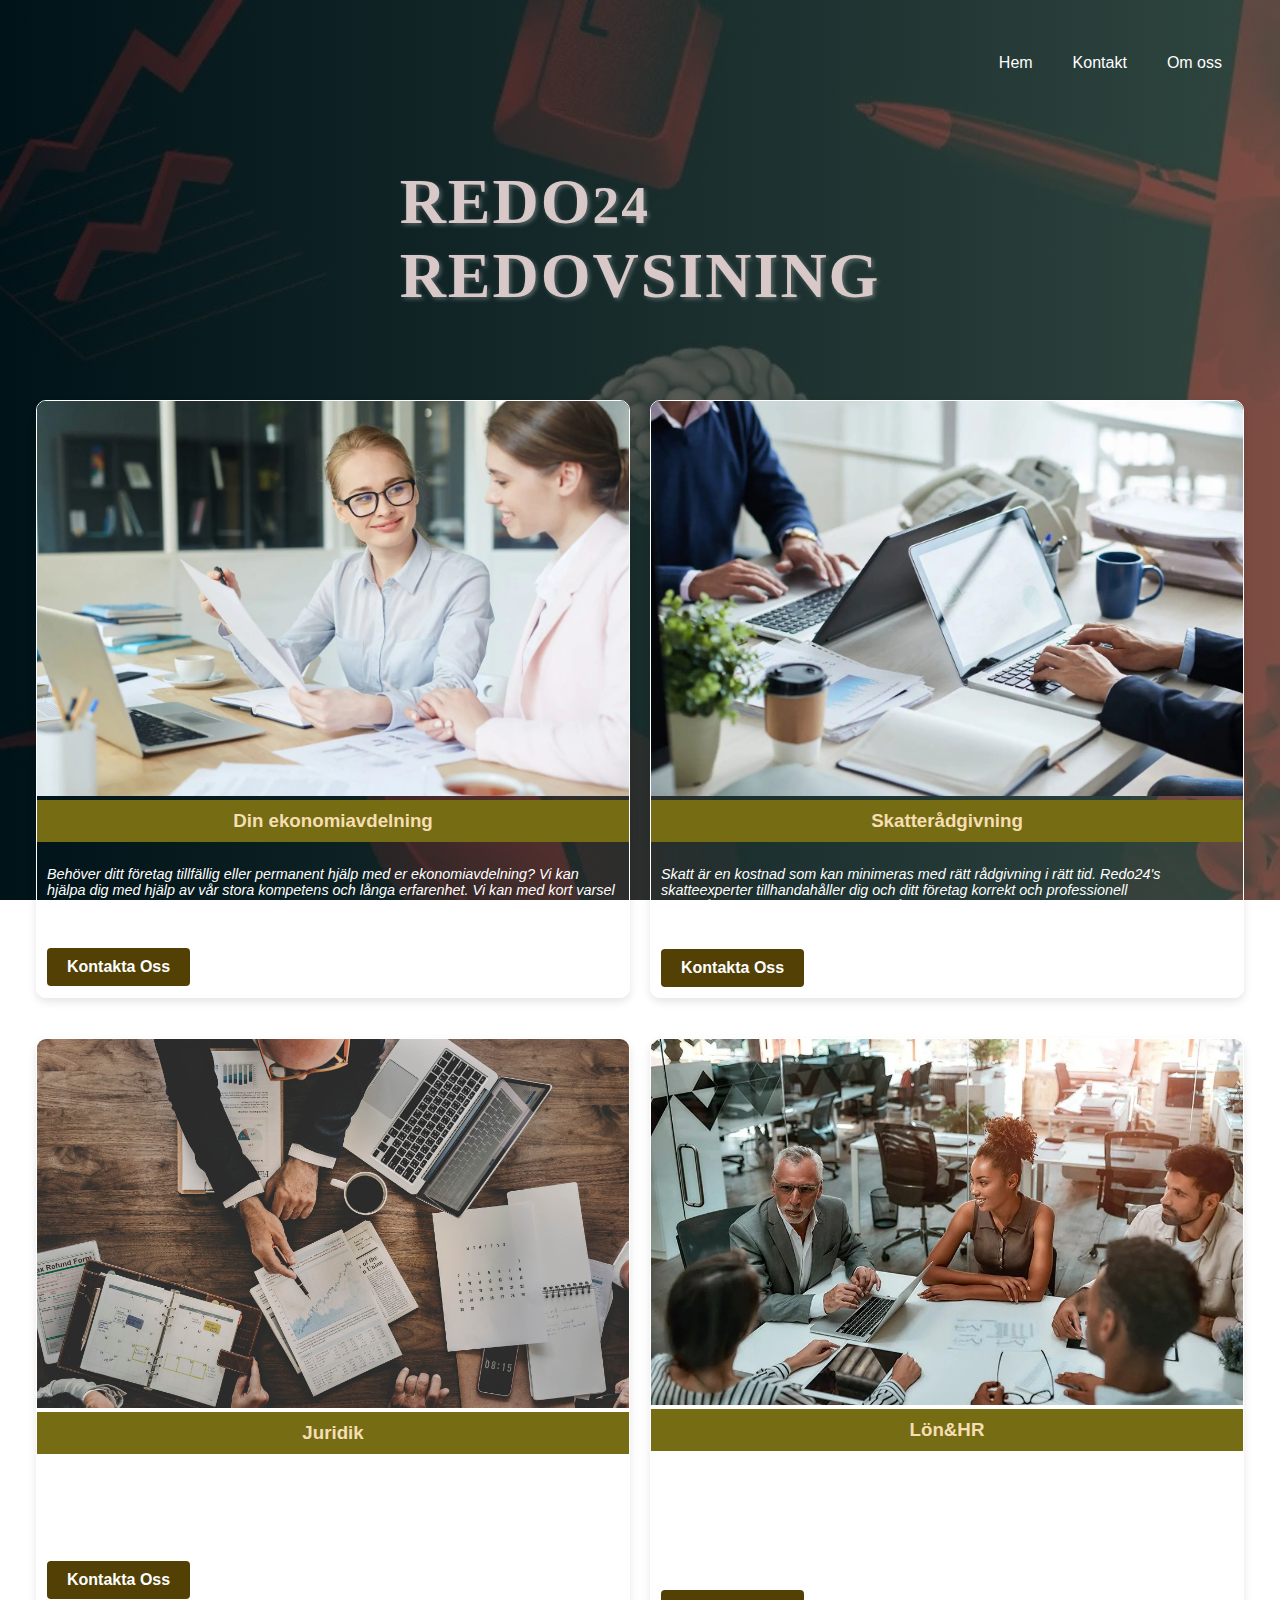
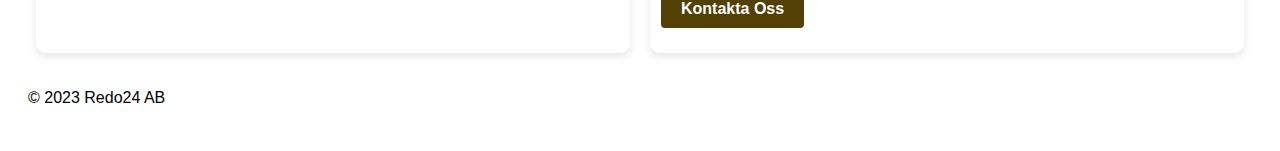
<file: index.html>
<!DOCTYPE html>
<html lang="en">

<head>
    <meta charset="UTF-8">
    <meta name="viewport" content="width=device-width, initial-scale=1.0">
    <link rel="stylesheet" href="index.css">
    <link rel="stylesheet" href="global.css">
    <title>Redo24</title>
</head>

<body>
    <nav>
        <label for="menu-toggle" class="hamburger-menu">
            <div class="bar"></div>
            <div class="bar"></div>
            <div class="bar"></div>
        </label>
        <input type="checkbox" id="menu-toggle" class="menu-toggle">
        <ul class="nav-menu">
            <li><a href="index.html">Hem</a></li>
            <li><a href="contact.html">Kontakt</a></li>
            <li><a href="aboutUs.html">Om oss</a></li>
        </ul>
    </nav>
    <div class="head-text">
        <h1>Redo<small>24</small><br>Redovsining</h1>
    </div>

    <section class="event-section">
        <div class="event">
            <img src="Event-image/Event1Image.jpg" alt="Event 1 Bild">
            <h3>Din ekonomiavdelning </h3>
            <p><em>Behöver ditt företag tillfällig eller permanent hjälp med er ekonomiavdelning? Vi kan hjälpa dig med hjälp av vår stora kompetens och långa erfarenhet. Vi kan med kort varsel hjälpa till med en ekonomichef eller redovisningsekonom som blir en del av ditt team.</em></p>
            <a href="contact.html" class="btn">Kontakta Oss</a>
        </div>
        <div class="event">
            <img src="Event-image/event2image.jpg" alt="Event 2 Bild">
            <h3>Skatterådgivning</h3>
            <p><em>Skatt är en kostnad som kan minimeras med rätt rådgivning i rätt tid. Redo24's skatteexperter tillhandahåller dig och ditt företag korrekt och professionell skatterådgivning inom flera olika områden.</em></p>
            <a href="contact.html" class="btn">Kontakta Oss</a>
        </div>
        <div class="event">
            <img src="Event-image/event3image.jpg" alt="Event 3 Bild">
            <h3>Juridik</h3>
            <p><em>Har du råkat ut för en tvist eller behöver du hjälp att formulera ett avtal som ska förhindra problem i framtiden? Ta hjälp av en juristbyrå med professionella och erfarna jurister – oavsett om det gäller privata ärenden, avtal för företaget eller frågor kring fastigheten.</em>
            </p>
            <a href="contact.html" class="btn">Kontakta Oss</a>
        </div>
        <div class="event event4">
            <img src="Event-image/event4image.jpg" alt="Event 4 Bild">
            <h3>Lön&HR</h3>
            <p><em>Får ni inte tiden att räcka till eller saknar ni viktig kompetens på företaget? Låt våra lönespecialister ta hand om er löneadministration och effektivisera hanteringen med våra smarta och digitala verktyg. I vårt nordiska erbjudande har ni en och samma kontaktperson som koordinerar samtliga lönefrågor för hela Norden. våra lönekonsulter idag!</em></p>
            <a href="contact.html" class="btn">Kontakta Oss</a>
        </div>
        </section>
    <footer>
        <p class="copy">© 2023 Redo24 AB</p>
    </footer>
</body>

</html>
</file>
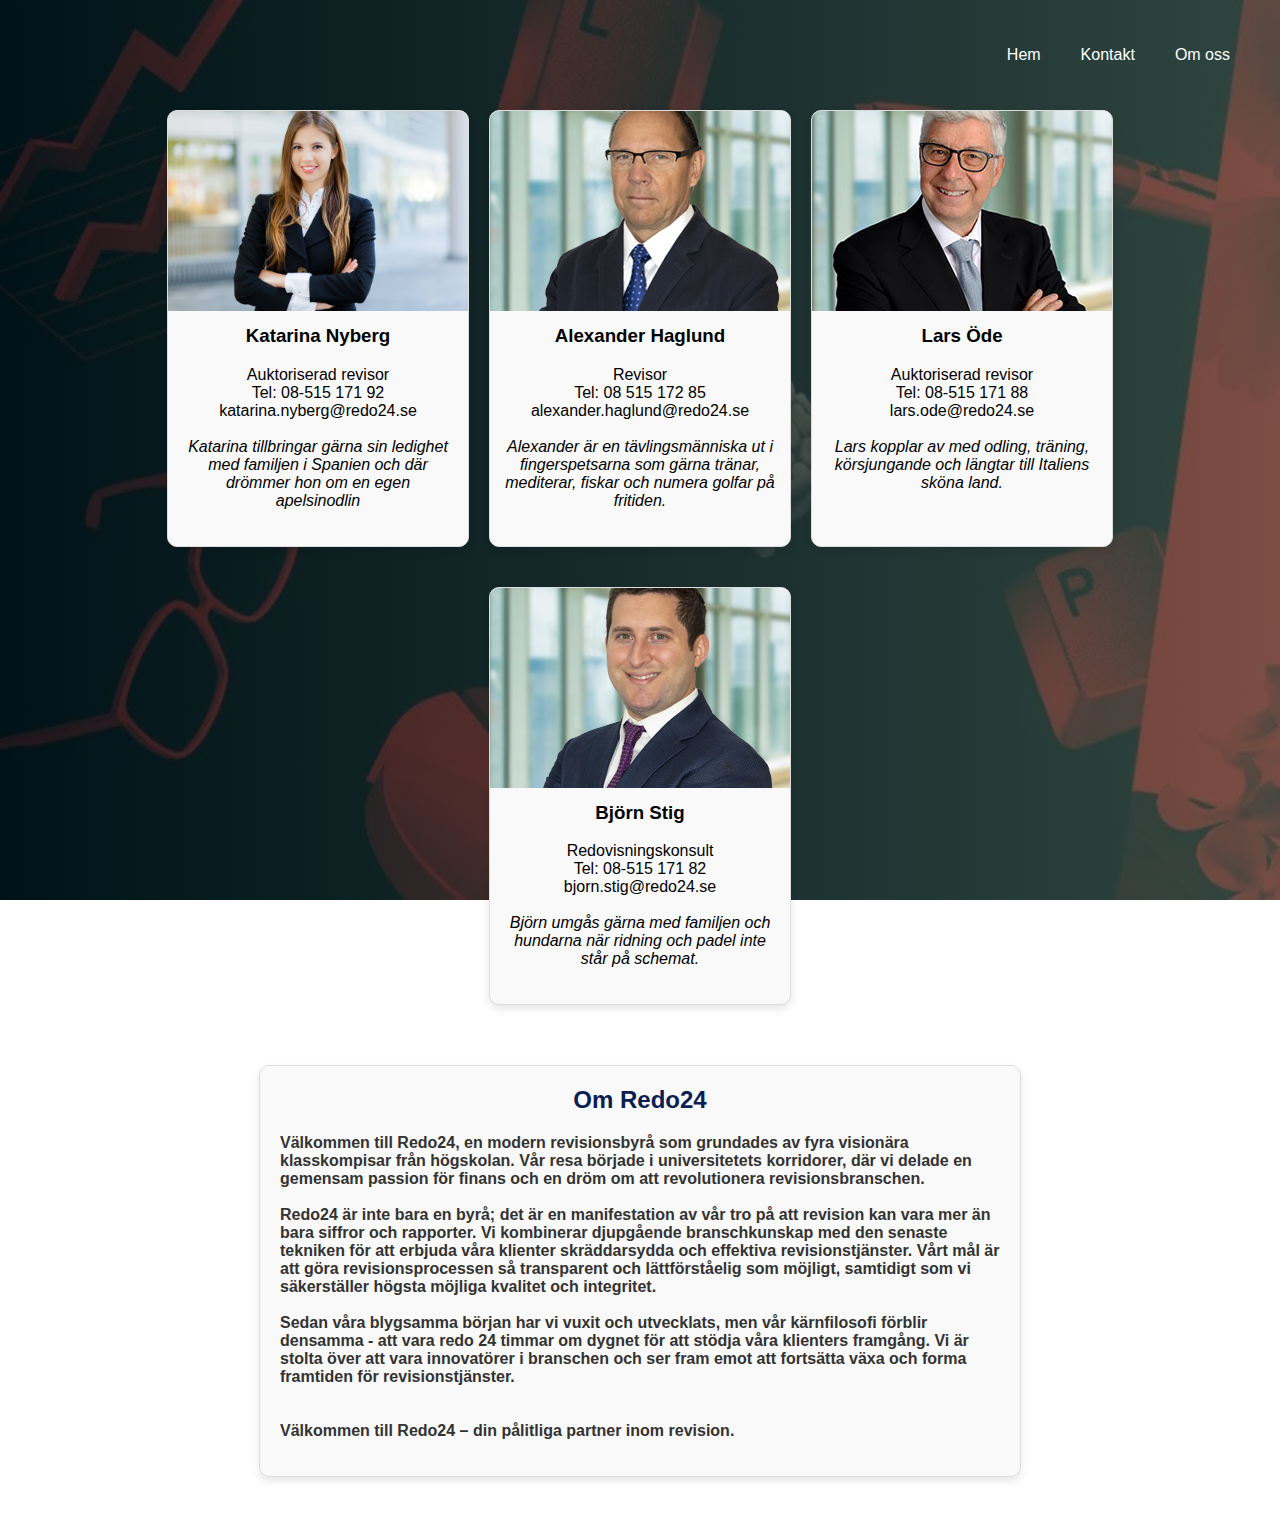
<file: aboutUs.html>
<!DOCTYPE html>
<html lang="en">

<head>
    <meta charset="UTF-8">
    <meta name="viewport" content="width=device-width, initial-scale=1.0">
    <link rel="stylesheet" href="aboutUs.css">
    <link rel="stylesheet" href="global.css">
    <title>om Oss</title>
</head>
<nav>
    <label for="menu-toggle" class="hamburger-menu">
        <div class="bar"></div>
        <div class="bar"></div>
        <div class="bar"></div>
    </label>
    <input type="checkbox" id="menu-toggle" class="menu-toggle">
    <ul class="nav-menu">
        <li><a href="index.html">Hem</a></li>
            <li><a href="contact.html">Kontakt</a></li>
            <li><a href="aboutUs.html">Om oss</a></li>
    </ul>
</nav>

<body>
    <div class="about-us">
        <div class="team-member">
            <img src="Employe-Image/anstld1.jpg" alt="Namn 1">
            <h3>Katarina Nyberg</h3>
            <p>Auktoriserad revisor
                <br>
                Tel: 08-515 171 92
                <br>
                katarina.nyberg@redo24.se
                <br> <br>
                <em>Katarina tillbringar gärna sin ledighet med familjen i Spanien och där drömmer hon om en egen apelsinodlin</em></p>
        </div>
        <div class="team-member">
            <img src="Employe-Image/anstld2.jpg" alt="Namn 2">
            <h3>Alexander Haglund</h3>
            <p>Revisor
                <br>
                Tel: 08 515 172 85
                <br>
                alexander.haglund@redo24.se
                <br> <br>
                <em>Alexander är en tävlingsmänniska ut i fingerspetsarna som gärna tränar, mediterar,  fiskar och numera golfar på fritiden.</em></p>
        </div>
        <div class="team-member">
            <img src="Employe-Image/anstld3.jpg" alt="Namn 3">
            <h3>Lars Öde</h3>
            <p>Auktoriserad revisor
                <br>
                Tel: 08-515 171 88
                <br>
                lars.ode@redo24.se
                <br><br>
                <em>Lars kopplar av med odling, träning, körsjungande och längtar till Italiens sköna land. </em></p>
        </div>
        <div class="team-member">
            <img src="Employe-Image/anstld4.jpg" alt="Namn 4">
            <h3>Björn Stig</h3>
            <p>Redovisningskonsult
                <br>
                Tel: 08-515 171 82
                <br>
                bjorn.stig@redo24.se
                <br><br><em>Björn umgås gärna med familjen och hundarna när ridning och padel inte står på schemat.</em>
                </p>
        </div>
    </div>

    <div class="about-us">

        <div class="company-info">
            <h2>Om Redo24</h2>
            <p><strong>Välkommen till Redo24, en modern revisionsbyrå som grundades av fyra visionära klasskompisar från högskolan. Vår resa började i universitetets korridorer, där vi delade en gemensam passion för finans och en dröm om att revolutionera revisionsbranschen.
                <br><br>
                Redo24 är inte bara en byrå; det är en manifestation av vår tro på att revision kan vara mer än bara siffror och rapporter. Vi kombinerar djupgående branschkunskap med den senaste tekniken för att erbjuda våra klienter skräddarsydda och effektiva revisionstjänster. Vårt mål är att göra revisionsprocessen så transparent och lättförståelig som möjligt, samtidigt som vi säkerställer högsta möjliga kvalitet och integritet.
                <br><br>
                Sedan våra blygsamma början har vi vuxit och utvecklats, men vår kärnfilosofi förblir densamma - att vara redo 24 timmar om dygnet för att stödja våra klienters framgång. Vi är stolta över att vara innovatörer i branschen och ser fram emot att fortsätta växa och forma framtiden för revisionstjänster.
                <br><br><br>
                Välkommen till Redo24 – din pålitliga partner inom revision.</strong> </p>
        
        </div>
    </div>
    

</body>

</html>
</file>
<file: index.css>
.head-text {
    display: flex;
    justify-content: center;
    align-items: center;
    font-family: Cambria, Cochin, Georgia, Times, 'Times New Roman', serif;
    padding: 16px;
    height: 30vh;
    position: relative;
    top: -10px;
    background-size: cover;
    background-position: center;
  }
  
  .head-text h1 {
    font-size: 4rem;
    font-weight: bold;
    text-transform: uppercase;
    letter-spacing: 2px;
    text-shadow: 2px 2px 4px rgba(245, 245, 245, 0.3);
    padding: 20px;
    background-color: transparent;
  }
  
  .event-section {
    display: flex;
    flex-wrap: wrap;
    gap: 20px;
    justify-content: center;
  }
  
  .event {
    flex: 1 1 calc(50% - 20px);
    max-width: calc(50% - 20px);
    border: 1px solid #ffffff;
    border-radius: 10px;
    overflow: hidden;
    box-shadow: 0 4px 8px rgba(0, 0, 0, 0.1);
    transition: transform 0.3s;
    margin-bottom: 20px;
  }
  
  .event4 {
    flex: 1 1 calc(50% - 20px);
    max-width: calc(50% - 20px);
    border: 1px solid #ffffff;
    border-radius: 10px;
    overflow: hidden;
    box-shadow: 0 4px 8px rgba(0, 0, 0, 0.1);
    transition: transform 0.3s;
    margin-bottom: 20px;
  }

  .event img {
    width: 100%;
    height: auto;
    object-fit: cover;
  }

  .event4 img {
    width: 110%;
    height: auto;
    object-fit: cover;
  }
  
  .event h3 {
    background-color: #756c14;
    color: wheat;
    margin: 0;
    padding: 10px;
    text-align: center;
  }

  .event4 h3 {
    background-color: #756c14;
    color: wheat;
    margin: 0;
    padding: 10px;
    text-align: center;
  }

  
  
  .event p {
    padding: 10px;
    font-size: 0.9em;
    color: #ffffff;
  }

  .event4 p {
    padding: 10px;
    font-size: 0.9em;
    color: #ffffff;
  }
  
  .event .btn {
    display: inline-block;
    padding: 10px 20px;
    background-color: #524004;
    margin: 10px;
    color: white;
    text-align: center;
    border-radius: 4px;
    text-decoration: none;
    font-weight: bold;
    cursor: pointer;
  }
  .event4 .btn {
    display: inline-block;
    padding: 10px 20px;
    background-color: #524004;
    margin: 10px;
    margin-bottom: 1.5rem;
    color: white;
    text-align: center;
    border-radius: 4px;
    text-decoration: none;
    font-weight: bold;
    cursor: pointer;
  }
  
  .event .btn:hover {
    background-color: #5d7085;
  }

  @media (max-width: 768px) {
    .event-section .event {
      flex: 1 1 100%;
      max-width: 100%;
    }
  }
</file>
<file: global.css>
body {
    background-image: linear-gradient(to right, rgba(0, 0, 0, 0.75), rgba(68, 67, 48, 0.699)), url(Event-image/global-image.jpg);
    background-size: cover;
    padding: 20px;
    background-attachment: fixed;
    background-repeat: no-repeat;
    color: rgb(216, 200, 200);
    font-family: sans-serif;
  }
  
  nav {
    display: flex;
    justify-content: space-between;
    align-items: center;
    padding: 10px 20px;
  }
  nav .menu-toggle {
    visibility: hidden;
  }
  nav .hamburger-menu {
    display: none;
    flex-direction: column;
    gap: 4px;
  }
  nav .hamburger-menu .bar {
    width: 30px;
    height: 4px;
    background-color: #ffffff;
    border-radius: 2px;
  }
  nav .nav-menu {
    list-style-type: none;
    display: flex;
    gap: 20px;
    z-index: 1;
  }
  nav .nav-menu li a {
    text-decoration: none;
    color: #ffffff;
    padding: 5px 10px;
    border-radius: 4px;
  }
  nav .nav-menu li a:hover {
    background-color: #000000;
  }

h3 {
    color: black;
}

  p {
    color: black;
  }
  @media screen and (max-width: 768px) {
    nav .hamburger-menu {
      display: flex;
    }
    nav .nav-menu {
      display: none;
      flex-direction: column;
      width: 100%;
      gap: 0;
    }
    nav .nav-menu li {
      text-align: center;
      margin-bottom: 10px;
    }
    nav #menu-toggle:checked ~ .nav-menu {
      display: flex;
    }
  }
</file>
<file: aboutUs.css>
body {
    font-family: Arial, sans-serif;
    margin: 0;
    padding: 0;
    box-sizing: border-box;
    color: #333;
}

.about-us {
    display: flex;
    flex-wrap: wrap;
    justify-content: center;
    gap: 20px;
    padding: 20px;
}

.team-member {
    flex: 1 1 300px;
    max-width: 300px;
    border: 1px solid #ddd;
    border-radius: 10px;
    overflow: hidden;
    text-align: center;
    background-color: #f9f9f9;
    box-shadow: 0 4px 8px rgba(0, 0, 0, 0.1);
    margin-bottom: 20px;
}

.team-member img {
    width: 100%;
    height: 200px;
    object-fit: cover;
    object-position: center;
}

.team-member h3 {
    margin-top: 10px;
}

.team-member p {
    padding: 0 15px 20px 15px;
}


.company-info {
    flex: 1 1 60%;
    max-width: 60%;
    border: 1px solid #ddd;
    border-radius: 10px;
    background-color: #f9f9f9;
    box-shadow: 0 4px 8px rgba(0, 0, 0, 0.1);
    padding: 20px;
    margin-bottom: 20px;
    text-align: center;
}

.company-info h2 {
    margin-top: 0;
    color: #0a2053;
}

.company-info p {
    color: #333;
    font-size: 1em;
    text-align: left;
}

@media (max-width: 768px) {
    .company-info {
        width: 90%;
    }
}
</file>
